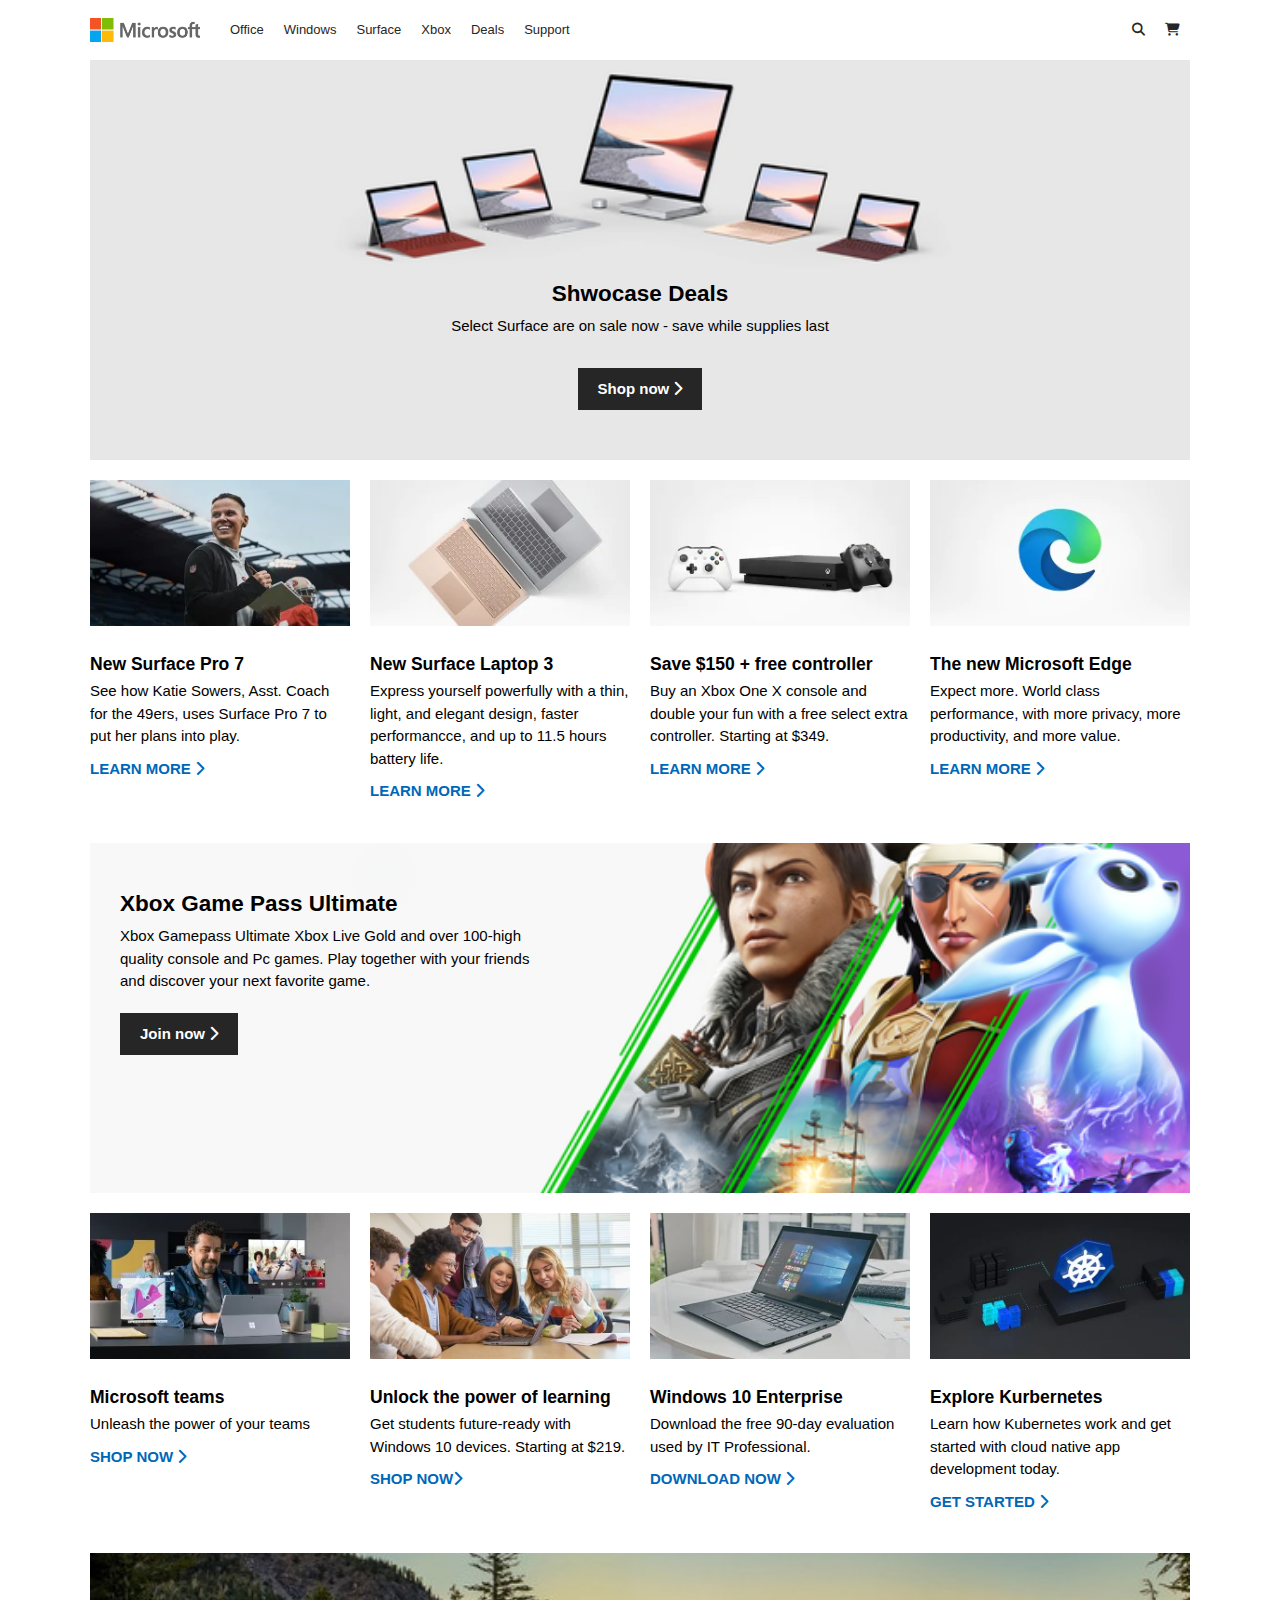
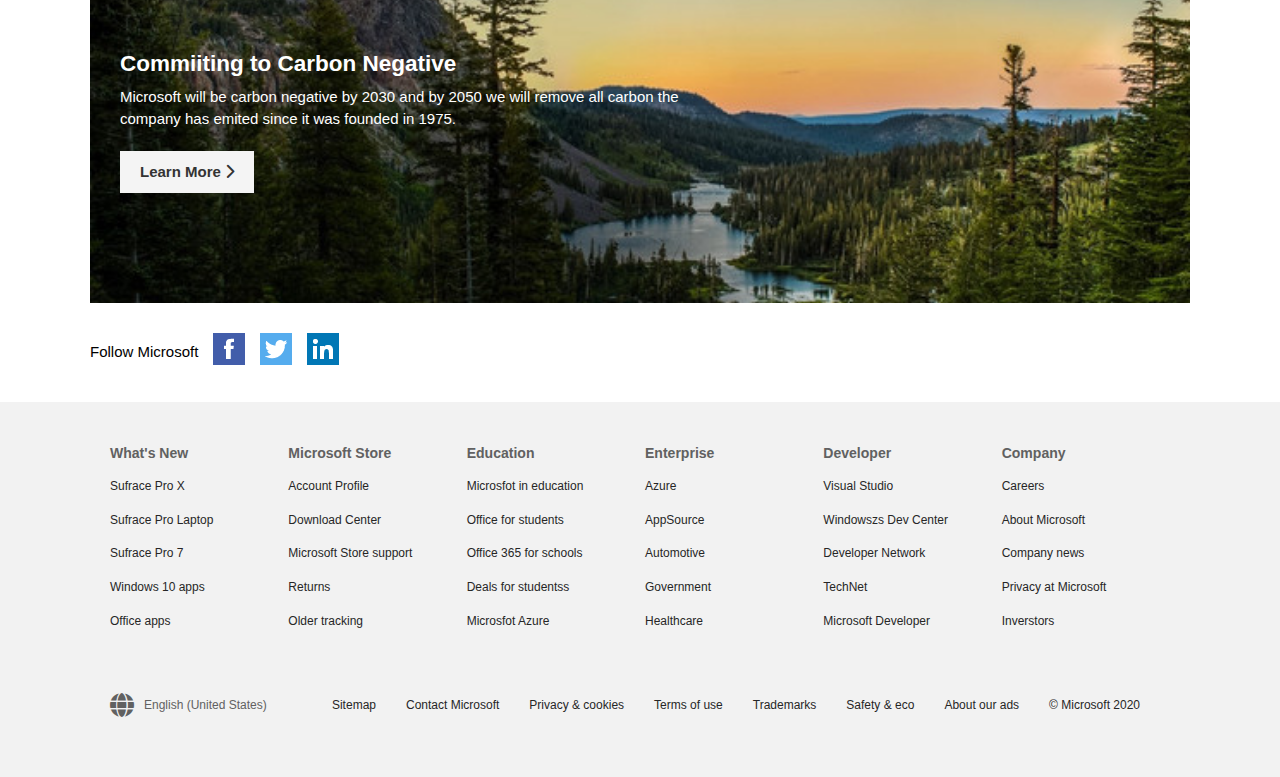
<file: index.html>
<!DOCTYPE html>
<html lang="en">  
  <head>
    <meta charset="utf-8">
    <meta name="viewport" content="width=device-width, initial-scale=1.0">
    <meta name="description" content="A static home page from microsoft">
    <meta name="keywords" content="static page, microsoft, recreation">
    <meta name="author" content="John Doe">
    <title>Microsoft Static Page</title>
    <link rel='stylesheet' href="microsoft.css">
    <link rel="stylesheet" href="https://cdnjs.cloudflare.com/ajax/libs/font-awesome/6.7.2/css/all.min.css" integrity="sha512-Evv84Mr4kqVGRNSgIGL/F/aIDqQb7xQ2vcrdIwxfjThSH8CSR7PBEakCr51Ck+w+/U6swU2Im1vVX0SVk9ABhg==" crossorigin="anonymous" referrerpolicy="no-referrer" />
  </head>
  <body>
    <div class="menu-btn">
      <i class="fas fa-bars fa-2x"></i>
    </div>

    <div class="container">
      <nav class="main-nav">
        <img class="logo" src="sample images/logo.png" alt="microsoft logo">

        <ul class="main-menu">
          <li><a href="#">Office</a></li>
          <li><a href="#">Windows</a></li>
          <li><a href="#">Surface</a></li>
          <li><a href="#">Xbox</a></li>
          <li><a href="#">Deals</a></li>
          <li><a href="#">Support</a></li>
        </ul>

        <ul class="right-menu">
          <li>
            <a href="">
              <i class="fas fa-search"></i>
            </a>
          </li>
          <li>
            <a href="">
              <i class="fas fa-shopping-cart"></i>
            </a>
          </li>
        </ul>
      </nav>

      <header class="showcase">
        <h2>Shwocase Deals</h2>
        <p>
          Select Surface are on sale now - save while supplies last
        </p>
        <a href="#" class="btn">
          Shop now <i class="fas fa-chevron-right"></i>
        </a>
      </header>

      <section class="home-cards">
        <div>
          <img src="sample images/card1.png" alt="">
          <h3>New Surface Pro 7</h3>
          <p>
            See how Katie Sowers, Asst. Coach for the 49ers, uses Surface Pro 7 
            to put her plans into play.
          </p>
          <a href="">Learn More <i class="fas fa-chevron-right"></i></a>
        </div>
        <div>
          <img src="sample images/card2.png" alt="">
          <h3>New Surface Laptop 3</h3>
          <p>
            Express yourself powerfully with a thin, light, and elegant design,
            faster performancce, and up to 11.5 hours battery life.
          </p>
          <a href="">Learn More <i class="fas fa-chevron-right"></i></a>
        </div>
        <div>
          <img src="sample images/card3.png" alt="">
          <h3>Save $150 + free controller</h3>
          <p>
            Buy an Xbox One X console and double your fun with a free select
            extra controller. Starting at $349.
          </p>
          <a href="">Learn More <i class="fas fa-chevron-right"></i></a>
        </div>
        <div>
          <img src="sample images/card4.png" alt="">
          <h3>The new Microsoft Edge</h3>
          <p>
           Expect more. World class performance, with more privacy, more productivity, and more value.
          </p>
          <a href="">Learn More <i class="fas fa-chevron-right"></i></a>
        </div>
      </section>

      <section class="xbox">
        <div class="content">
          <h2>Xbox Game Pass Ultimate</h2>
          <p>
            Xbox Gamepass Ultimate Xbox Live Gold and over 100-high quality console and Pc games.
            Play together with your friends and discover your next favorite game.
          </p>
          <a href="#" class="btn">
          Join now <i class="fas fa-chevron-right"></i>
          </a>
        </div>
      </section>

      <section class="home-cards">
        <div>
          <img src="sample images/card5.png" alt="">
          <h3>Microsoft teams</h3>
          <p>
            Unleash the power of your teams
          </p>
          <a href="">Shop Now <i class="fas fa-chevron-right"></i></a>
        </div>
        <div>
          <img src="sample images/card6.jpg" alt="">
          <h3>Unlock the power of learning</h3>
          <p>
            Get students future-ready with Windows 10 devices. Starting at $219.
          </p>
          <a href="">Shop Now<i class="fas fa-chevron-right"></i></a>
        </div>
        <div>
          <img src="sample images/card7.png" alt="">
          <h3>Windows 10 Enterprise</h3>
          <p>
            Download the free 90-day evaluation used by IT Professional.
          </p>
          <a href="">Download Now <i class="fas fa-chevron-right"></i></a>
        </div>
        <div>
          <img src="sample images/card8.png" alt="">
          <h3>Explore Kurbernetes</h3>
          <p>
           Learn how Kubernetes work and get started with cloud native app development today.
          </p>
          <a href="">Get Started <i class="fas fa-chevron-right"></i></a>
        </div>
      </section>

      <section class="carbon dark">
        <div class="content">
          <h2>Commiiting to Carbon Negative</h2>
          <p>Microsoft will be carbon negative by 2030 and by 2050
            we will remove all carbon the company has emited since 
            it was founded in 1975.</p>
          </p>
          <a href="#" class="btn">
          Learn More <i class="fas fa-chevron-right"></i>
          </a>
        </div>
      </section>

      <section class="follow">
        <p>Follow Microsoft</p>
        <a href="https://facebook.com">
          <img src="sample images/social-fb.png" alt="facebook logo">
        </a>
        <a href="https://twitter.com">
          <img src="sample images/social-twitter.png" alt="facebook logo">
        </a>
        <a href="https://linkedin.com">
          <img src="sample images/social-linkedin.png" alt="facebook logo">
        </a>
      </section>
    </div>

      <section class="links">
        <div class="links-inner">
          <ul>
            <li><h3>What's New</h3></li>
            <li><a href="#">Sufrace Pro X</a></li>
            <li><a href="#">Sufrace Pro Laptop</a></li>
            <li><a href="#">Sufrace Pro 7</a></li>
            <li><a href="#">Windows 10 apps</a></li>
            <li><a href="#">Office apps</a></li>
          </ul>
          <ul>
            <li><h3>Microsoft Store</h3></li>
            <li><a href="#">Account Profile</a></li>
            <li><a href="#">Download Center</a></li>
            <li><a href="#">Microsoft Store support</a></li>
            <li><a href="#">Returns</a></li>
            <li><a href="#">Older tracking</a></li>
          </ul>
          <ul>
            <li><h3>Education</h3></li>
            <li><a href="#">Microsfot in education</a></li>
            <li><a href="#">Office for students</a></li>
            <li><a href="#">Office 365 for schools</a></li>
            <li><a href="#">Deals for studentss</a></li>
            <li><a href="#">Microsfot Azure</a></li>
          </ul>
          <ul>
            <li><h3>Enterprise</h3></li>
            <li><a href="#">Azure</a></li>
            <li><a href="#">AppSource</a></li>
            <li><a href="#">Automotive</a></li>
            <li><a href="#">Government</a></li>
            <li><a href="#">Healthcare</a></li>
          </ul>
          <ul>
            <li><h3>Developer</h3></li>
            <li><a href="#">Visual Studio</a></li>
            <li><a href="#">Windowszs Dev Center</a></li>
            <li><a href="#">Developer Network</a></li>
            <li><a href="#">TechNet</a></li>
            <li><a href="#">Microsoft Developer</a></li>
          </ul>
          <ul>
            <li><h3>Company</h3></li>
            <li><a href="#">Careers</a></li>
            <li><a href="#">About Microsoft</a></li>
            <li><a href="#">Company news</a></li>
            <li><a href="#">Privacy at Microsoft</a></li>
            <li><a href="#">Inverstors</a></li>
          </ul>
        </div>
      </section>

      <footer class="footer">
        <div class="footer-inner">
          <div><i class="fas fa-globe fa-2x"></i> English (United States)</div>
          <ul>
            <li><a href="#">Sitemap</a></li>
            <li><a href="#">Contact Microsoft</a></li>
            <li><a href="#">Privacy & cookies</a></li>
            <li><a href="#">Terms of use</a></li>
            <li><a href="#">Trademarks</a></li>
            <li><a href="#">Safety & eco</a></li>
            <li><a href="#">About our ads</a></li>
            <li><a href="#">&copy; Microsoft 2020</a></li>
          </ul>
        </div>
      </footer>

      <script>
        document.querySelector('.menu-btn').addEventListener('click', () => document.querySelector('.main-menu').classList.toggle('show'));
      </script>
  </body>
</html>
</file>
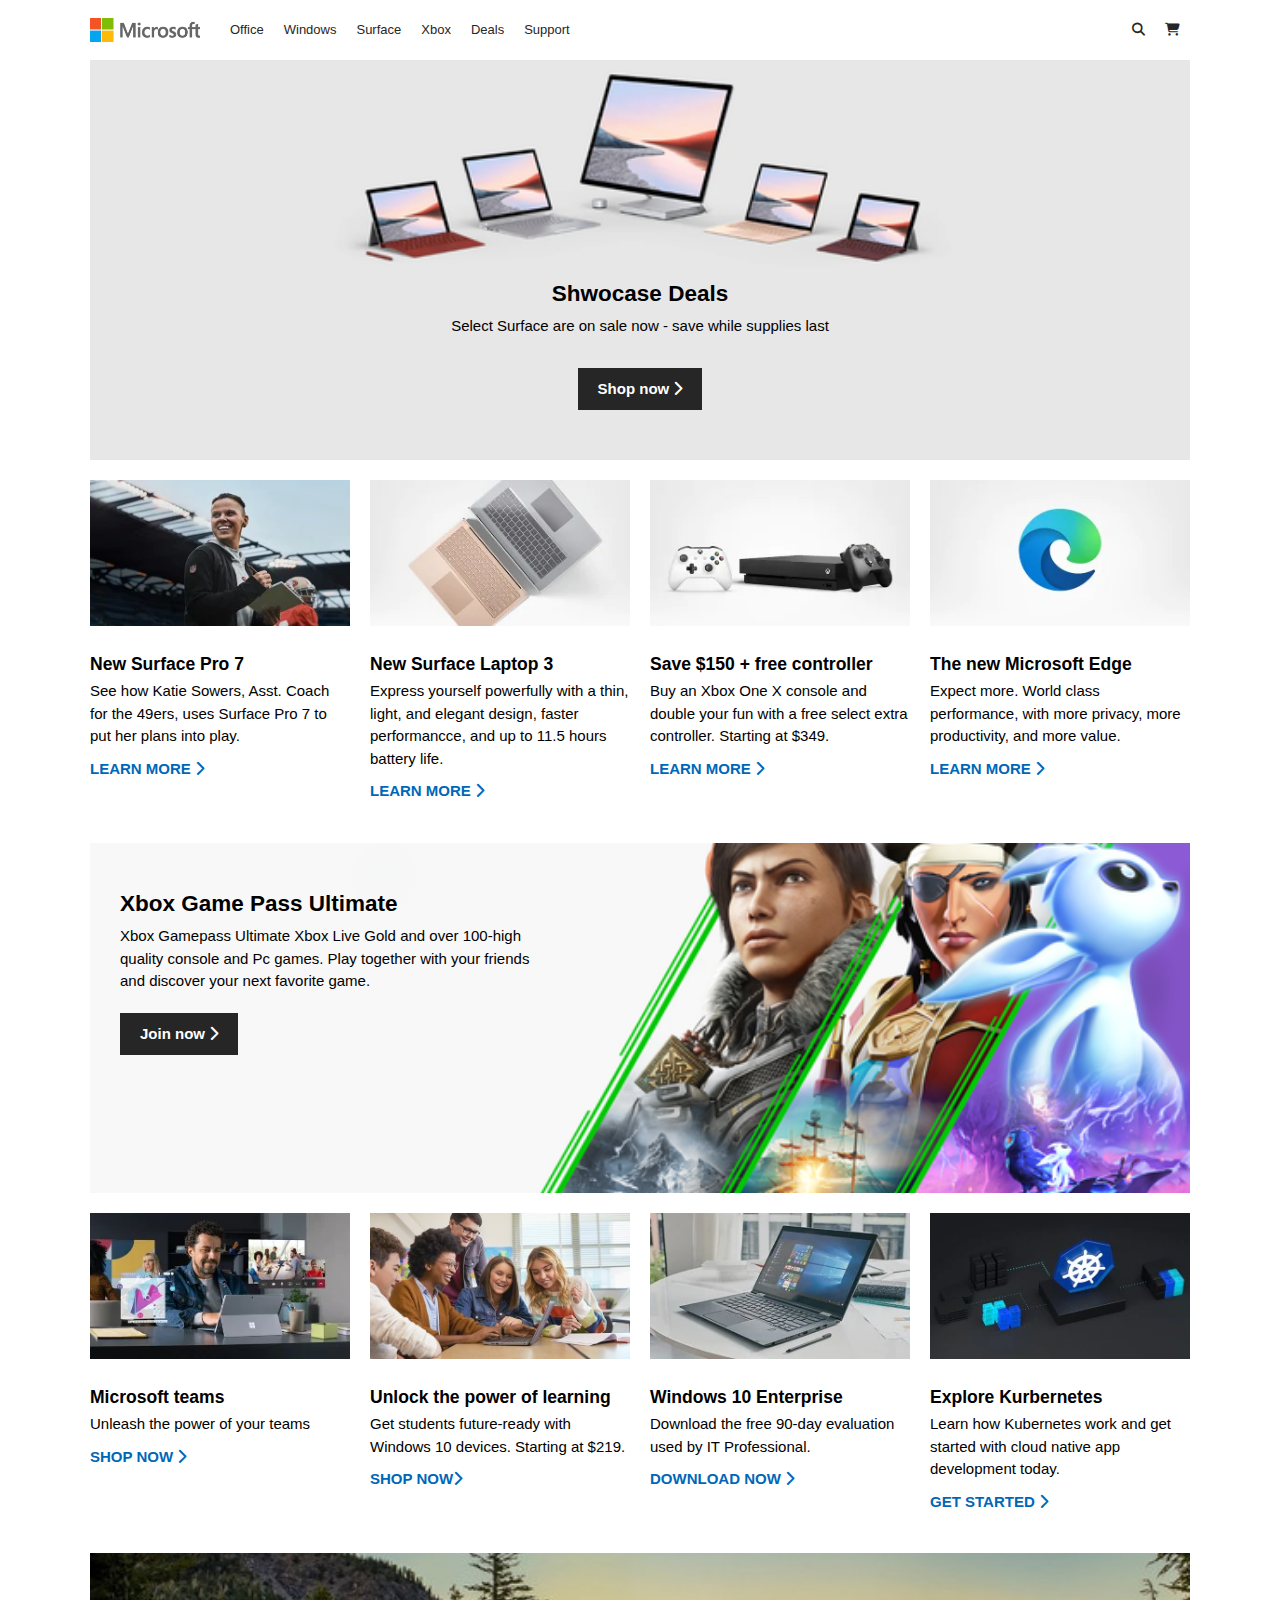
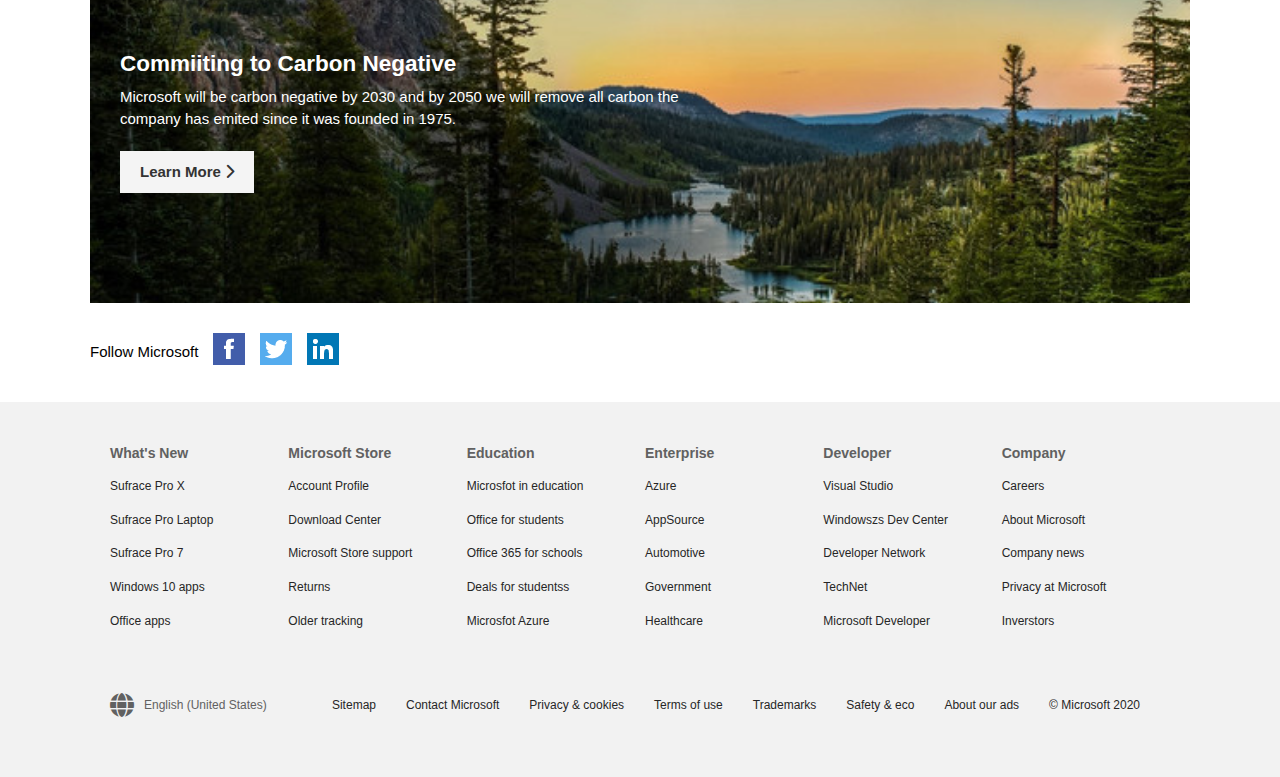
<file: mircosoft.html>
<!DOCTYPE html>
<html lang="en">  
  <head>
    <meta charset="utf-8">
    <meta name="viewport" content="width=device-width, initial-scale=1.0">
    <meta name="description" content="A static home page from microsoft">
    <meta name="keywords" content="static page, microsoft, recreation">
    <meta name="author" content="John Doe">
    <title>Microsoft Static Page</title>
    <link rel='stylesheet' href="microsoft.css">
    <link rel="stylesheet" href="https://cdnjs.cloudflare.com/ajax/libs/font-awesome/6.7.2/css/all.min.css" integrity="sha512-Evv84Mr4kqVGRNSgIGL/F/aIDqQb7xQ2vcrdIwxfjThSH8CSR7PBEakCr51Ck+w+/U6swU2Im1vVX0SVk9ABhg==" crossorigin="anonymous" referrerpolicy="no-referrer" />
  </head>
  <body>
    <div class="menu-btn">
      <i class="fas fa-bars fa-2x"></i>
    </div>

    <div class="container">
      <nav class="main-nav">
        <img class="logo" src="sample images/logo.png" alt="microsoft logo">

        <ul class="main-menu">
          <li><a href="#">Office</a></li>
          <li><a href="#">Windows</a></li>
          <li><a href="#">Surface</a></li>
          <li><a href="#">Xbox</a></li>
          <li><a href="#">Deals</a></li>
          <li><a href="#">Support</a></li>
        </ul>

        <ul class="right-menu">
          <li>
            <a href="">
              <i class="fas fa-search"></i>
            </a>
          </li>
          <li>
            <a href="">
              <i class="fas fa-shopping-cart"></i>
            </a>
          </li>
        </ul>
      </nav>

      <header class="showcase">
        <h2>Shwocase Deals</h2>
        <p>
          Select Surface are on sale now - save while supplies last
        </p>
        <a href="#" class="btn">
          Shop now <i class="fas fa-chevron-right"></i>
        </a>
      </header>

      <section class="home-cards">
        <div>
          <img src="sample images/card1.png" alt="">
          <h3>New Surface Pro 7</h3>
          <p>
            See how Katie Sowers, Asst. Coach for the 49ers, uses Surface Pro 7 
            to put her plans into play.
          </p>
          <a href="">Learn More <i class="fas fa-chevron-right"></i></a>
        </div>
        <div>
          <img src="sample images/card2.png" alt="">
          <h3>New Surface Laptop 3</h3>
          <p>
            Express yourself powerfully with a thin, light, and elegant design,
            faster performancce, and up to 11.5 hours battery life.
          </p>
          <a href="">Learn More <i class="fas fa-chevron-right"></i></a>
        </div>
        <div>
          <img src="sample images/card3.png" alt="">
          <h3>Save $150 + free controller</h3>
          <p>
            Buy an Xbox One X console and double your fun with a free select
            extra controller. Starting at $349.
          </p>
          <a href="">Learn More <i class="fas fa-chevron-right"></i></a>
        </div>
        <div>
          <img src="sample images/card4.png" alt="">
          <h3>The new Microsoft Edge</h3>
          <p>
           Expect more. World class performance, with more privacy, more productivity, and more value.
          </p>
          <a href="">Learn More <i class="fas fa-chevron-right"></i></a>
        </div>
      </section>

      <section class="xbox">
        <div class="content">
          <h2>Xbox Game Pass Ultimate</h2>
          <p>
            Xbox Gamepass Ultimate Xbox Live Gold and over 100-high quality console and Pc games.
            Play together with your friends and discover your next favorite game.
          </p>
          <a href="#" class="btn">
          Join now <i class="fas fa-chevron-right"></i>
          </a>
        </div>
      </section>

      <section class="home-cards">
        <div>
          <img src="sample images/card5.png" alt="">
          <h3>Microsoft teams</h3>
          <p>
            Unleash the power of your teams
          </p>
          <a href="">Shop Now <i class="fas fa-chevron-right"></i></a>
        </div>
        <div>
          <img src="sample images/card6.jpg" alt="">
          <h3>Unlock the power of learning</h3>
          <p>
            Get students future-ready with Windows 10 devices. Starting at $219.
          </p>
          <a href="">Shop Now<i class="fas fa-chevron-right"></i></a>
        </div>
        <div>
          <img src="sample images/card7.png" alt="">
          <h3>Windows 10 Enterprise</h3>
          <p>
            Download the free 90-day evaluation used by IT Professional.
          </p>
          <a href="">Download Now <i class="fas fa-chevron-right"></i></a>
        </div>
        <div>
          <img src="sample images/card8.png" alt="">
          <h3>Explore Kurbernetes</h3>
          <p>
           Learn how Kubernetes work and get started with cloud native app development today.
          </p>
          <a href="">Get Started <i class="fas fa-chevron-right"></i></a>
        </div>
      </section>

      <section class="carbon dark">
        <div class="content">
          <h2>Commiiting to Carbon Negative</h2>
          <p>Microsoft will be carbon negative by 2030 and by 2050
            we will remove all carbon the company has emited since 
            it was founded in 1975.</p>
          </p>
          <a href="#" class="btn">
          Learn More <i class="fas fa-chevron-right"></i>
          </a>
        </div>
      </section>

      <section class="follow">
        <p>Follow Microsoft</p>
        <a href="https://facebook.com">
          <img src="sample images/social-fb.png" alt="facebook logo">
        </a>
        <a href="https://twitter.com">
          <img src="sample images/social-twitter.png" alt="facebook logo">
        </a>
        <a href="https://linkedin.com">
          <img src="sample images/social-linkedin.png" alt="facebook logo">
        </a>
      </section>
    </div>

      <section class="links">
        <div class="links-inner">
          <ul>
            <li><h3>What's New</h3></li>
            <li><a href="#">Sufrace Pro X</a></li>
            <li><a href="#">Sufrace Pro Laptop</a></li>
            <li><a href="#">Sufrace Pro 7</a></li>
            <li><a href="#">Windows 10 apps</a></li>
            <li><a href="#">Office apps</a></li>
          </ul>
          <ul>
            <li><h3>Microsoft Store</h3></li>
            <li><a href="#">Account Profile</a></li>
            <li><a href="#">Download Center</a></li>
            <li><a href="#">Microsoft Store support</a></li>
            <li><a href="#">Returns</a></li>
            <li><a href="#">Older tracking</a></li>
          </ul>
          <ul>
            <li><h3>Education</h3></li>
            <li><a href="#">Microsfot in education</a></li>
            <li><a href="#">Office for students</a></li>
            <li><a href="#">Office 365 for schools</a></li>
            <li><a href="#">Deals for studentss</a></li>
            <li><a href="#">Microsfot Azure</a></li>
          </ul>
          <ul>
            <li><h3>Enterprise</h3></li>
            <li><a href="#">Azure</a></li>
            <li><a href="#">AppSource</a></li>
            <li><a href="#">Automotive</a></li>
            <li><a href="#">Government</a></li>
            <li><a href="#">Healthcare</a></li>
          </ul>
          <ul>
            <li><h3>Developer</h3></li>
            <li><a href="#">Visual Studio</a></li>
            <li><a href="#">Windowszs Dev Center</a></li>
            <li><a href="#">Developer Network</a></li>
            <li><a href="#">TechNet</a></li>
            <li><a href="#">Microsoft Developer</a></li>
          </ul>
          <ul>
            <li><h3>Company</h3></li>
            <li><a href="#">Careers</a></li>
            <li><a href="#">About Microsoft</a></li>
            <li><a href="#">Company news</a></li>
            <li><a href="#">Privacy at Microsoft</a></li>
            <li><a href="#">Inverstors</a></li>
          </ul>
        </div>
      </section>

      <footer class="footer">
        <div class="footer-inner">
          <div><i class="fas fa-globe fa-2x"></i> English (United States)</div>
          <ul>
            <li><a href="#">Sitemap</a></li>
            <li><a href="#">Contact Microsoft</a></li>
            <li><a href="#">Privacy & cookies</a></li>
            <li><a href="#">Terms of use</a></li>
            <li><a href="#">Trademarks</a></li>
            <li><a href="#">Safety & eco</a></li>
            <li><a href="#">About our ads</a></li>
            <li><a href="#">&copy; Microsoft 2020</a></li>
          </ul>
        </div>
      </footer>

      <script>
        document.querySelector('.menu-btn').addEventListener('click', () => document.querySelector('.main-menu').classList.toggle('show'));
      </script>
  </body>
</html>
</file>
<file: microsoft.css>
* {
  box-sizing: border-box;
  margin: 0;
  padding: 0;
}

body {
  font-family: 'Segoe UI', Tahoma, Geneva, Verdana, sans-serif;
  background: #fff;
  color: #000;
  font-size: 15px;
  line-height: 1.5em;
}

a {
  color: #262626;
  text-decoration: none;
}

ul {
  list-style: none;
}

.container {
  width: clamp(450px, 90%, 1100px);
  margin: auto;
}

.main-nav {
  display: flex;
  align-items: center;
  height: 60px;
  padding: 20px 0;
  font-size: 13px;
  justify-content: space-between;
}

.main-nav ul {
  display: flex;
}

.main-nav ul li {
  padding: 0 10px;
}

.main-nav ul li a{
  padding-bottom: 2px;
}

.main-nav ul li a:hover {
  border-bottom: 2px solid #262626;
}

.main-nav ul.main-menu {
  flex: 1;
  margin-left: 20px;
}

.main-nav .logo {
  width: 110px;
}

.menu-btn {
  cursor: pointer;
  position: absolute;
  top: 20px;
  right: 30px;
  z-index: 2;
  display: none;
}

.btn {
  cursor: pointer;
  display: inline-block;
  border: 0;
  font-weight: bold;
  padding: 10px 20px;
  background: #262626;
  color: #fff;
  font-size: 15px;
  transition: opacity 0.3s ease-in-out;
}

.btn:hover {
  opacity: 0.8;
}

.dark {
  color: #fff;
}

.dark .btn {
  background-color: #f4f4f4;
  color: #333;
}

.showcase {
  width: 100%;
  height: 400px;
  background: url('sample images/slide1.png') no-repeat center center/cover;
  display: flex;
  flex-direction: column;
  align-items: center;
  justify-content: flex-end;
  text-align: center;
  padding-bottom: 50px;
  margin-bottom: 20px;
}

.showcase h2, .showcase p {
  margin-bottom: 10px;
}

.showcase .btn {
  margin-top: 20px;
}

.home-cards {
  display: grid;
  grid-template-columns: repeat(4, 1fr);
  gap: 20px;
  margin-bottom: 40px;
}

.home-cards img {
  width: 100%;
  margin-bottom: 20px;
}

.home-cards h3 {
  margin-bottom: 5px;
}

.home-cards a {
  display: inline-block;
  padding-top: 10px;
  color: #0067b8;
  text-transform: uppercase;
  font-weight: bold;
  transition: transform 2s ease-in-out;
}

.home-cards a:hover i{
  transform: translateX(100%)
}

.xbox {
  width: 100%;
  height: 350px;
  background: url('sample images/xbox.png') no-repeat center center/cover;
  margin-bottom: 20px;
}

.xbox .content {
  width: 40%;
  padding: 50px 0 0 30px;
}

.xbox p, .carbon p {
  margin: 10px 0 20px;
}

.carbon {
  width: 100%;
  height: 350px;
  background: url('sample images/carbon.jpg') no-repeat center center/cover;
}

.carbon .content {
  width: 55%;
  padding: 100px 0 0 30px;
}

.follow {
  margin: 30px 0 30px;
  display: flex;
  align-items: center;
  justify-content: flex-start;
  gap: 15px
}

.links {
  background: #f2f2f2;
  color: #616161;
  font-size: 12px;
  padding: 35px 0;
}

.links-inner {
  max-width: 1100px;
  margin: auto;
  padding: 0 20px;
  display: grid;
  grid-template-columns: repeat(6, 1fr);
  gap: 10px;
  align-items: flex-start;
  justify-content: center;
}

.links li {
  line-height: 2.8em;
}

.footer {
  background: #f2f2f2;
  color: #616161;
  font-size: 12px;
  padding: 20px 0;
}

.footer-inner {
  max-width: 1100px;
  margin: 0 auto;
  padding: 0 20px;
  display: flex;
  align-items: center;
  justify-content: space-between;
}

.footer div {
  margin-bottom: 20px;
  display: flex;
  align-items: center;
}

.footer ul {
  display: flex;
  flex-wrap: wrap;
}

.footer li {
  margin-right: 30px;
  margin-bottom: 20px;
}

.footer div i {
  margin-right: 10px;
}

@media (max-width: 768px) {
  .menu-btn {
    display: block;
  }

  .menu-btn:hover {
    opacity: 0.5;
  }

  .main-nav ul.right-menu {
    margin-right: 40px;
  }

  .main-nav ul.main-menu {
    display: block;
    position: fixed;
    top: 0;
    left: 0;
    background: #f2f2f2;
    width: 50%;
    height: 100vh;
    border-right: #ccc 1px solid;
    opacity: 0.9;
    padding: 30px;
    transform: translateX(-500px);  
    transition: transform 300ms linear;
  }

  .main-nav ul.main-menu li {
    padding: 10px;
    border-bottom: #ccc 1px solid;
    font-size: 14px;
  }

  .main-nav ul.main-menu li:last-child {
    padding: 10px;
    border-bottom: 0;
    font-size: 14px;
  }

  .main-nav ul.main-menu.show {
    transform: translateX(-20px);
  }

  .home-cards {
    grid-template-columns: repeat(2, 1fr);
  }

  .xbox .content p {
    display: none;
  }

  .xbox .content h2 {
    margin-bottom: 20px;
  }

  .carbon .content {
    width: 80%;
  }

  .links-inner {
    grid-template-columns: repeat(2, 1fr);
  }
}


@media (max-width: 500px) {
  .home-cards {
    grid-template-columns: 1fr;
  }

  .links-inner {
    grid-template-columns: 1fr;
  }

  .links-inner ul {
    margin-bottom: 20px;
  }

}
</file>
